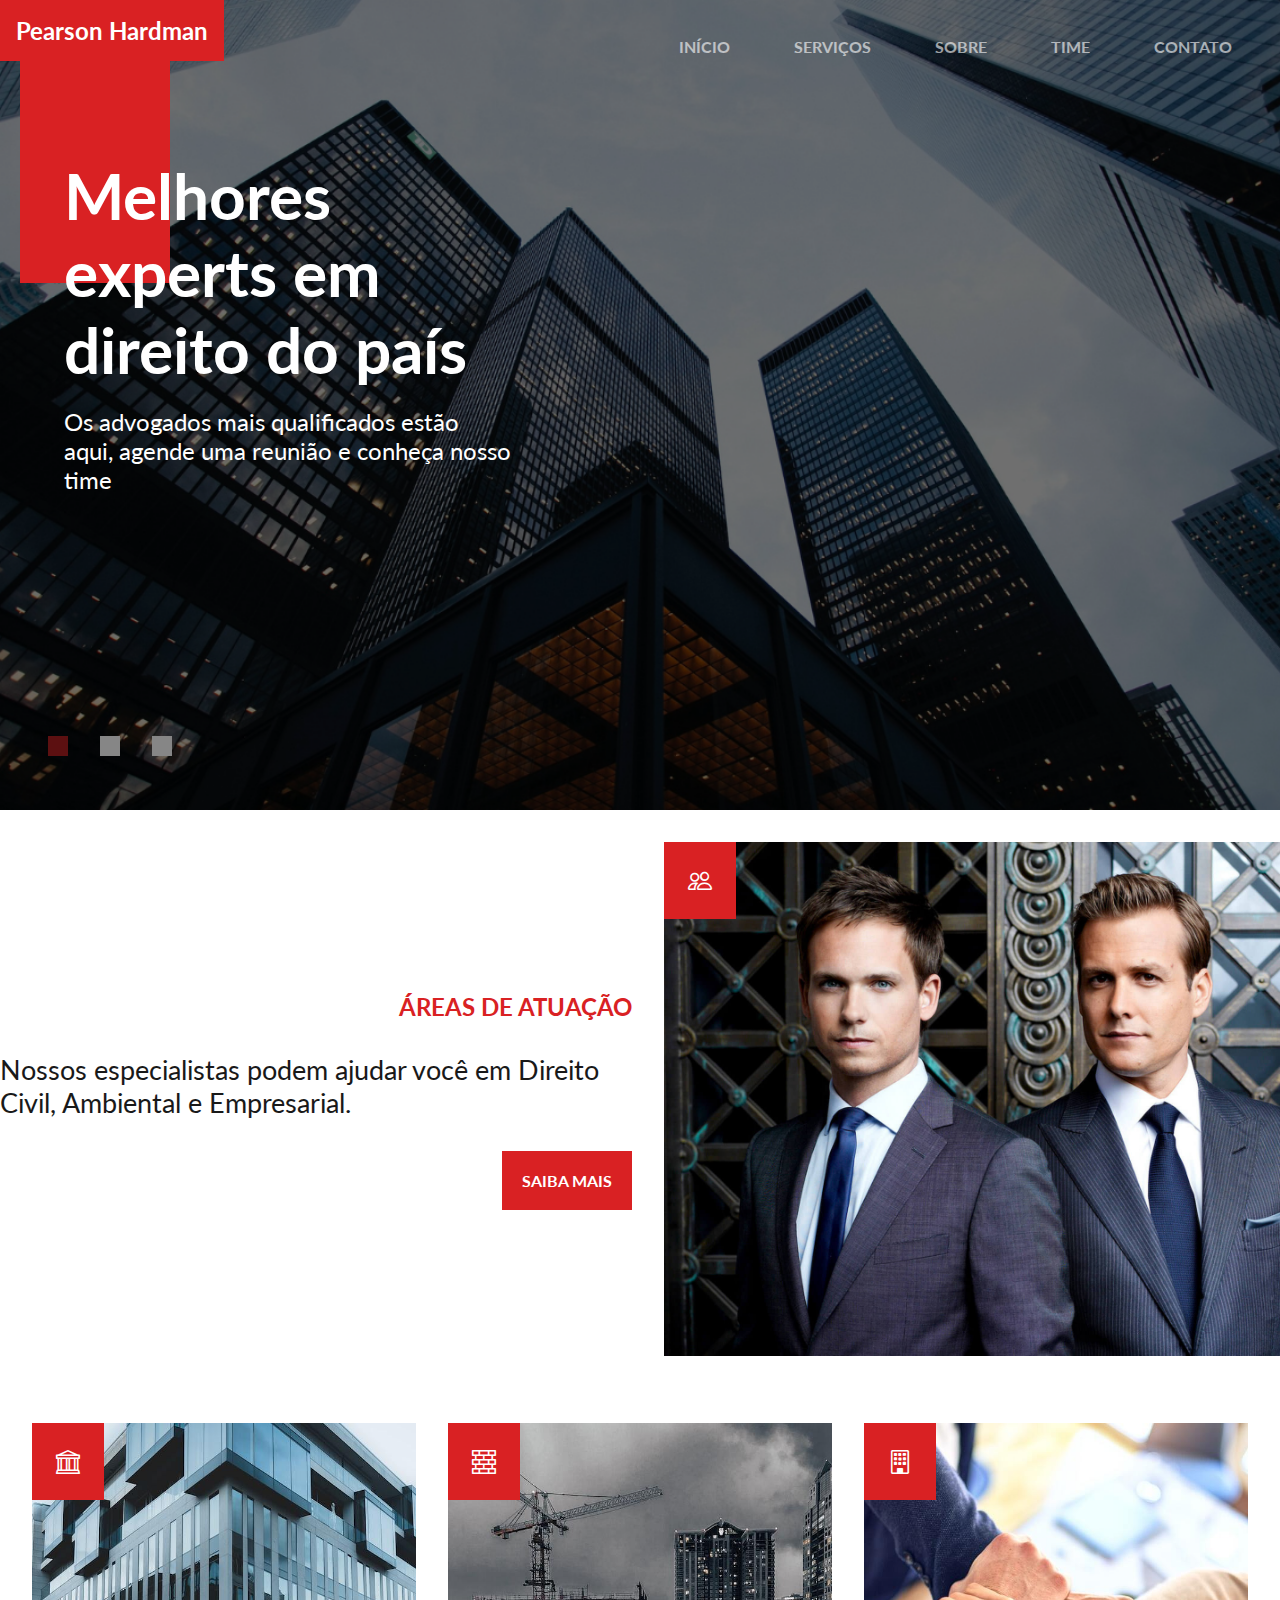
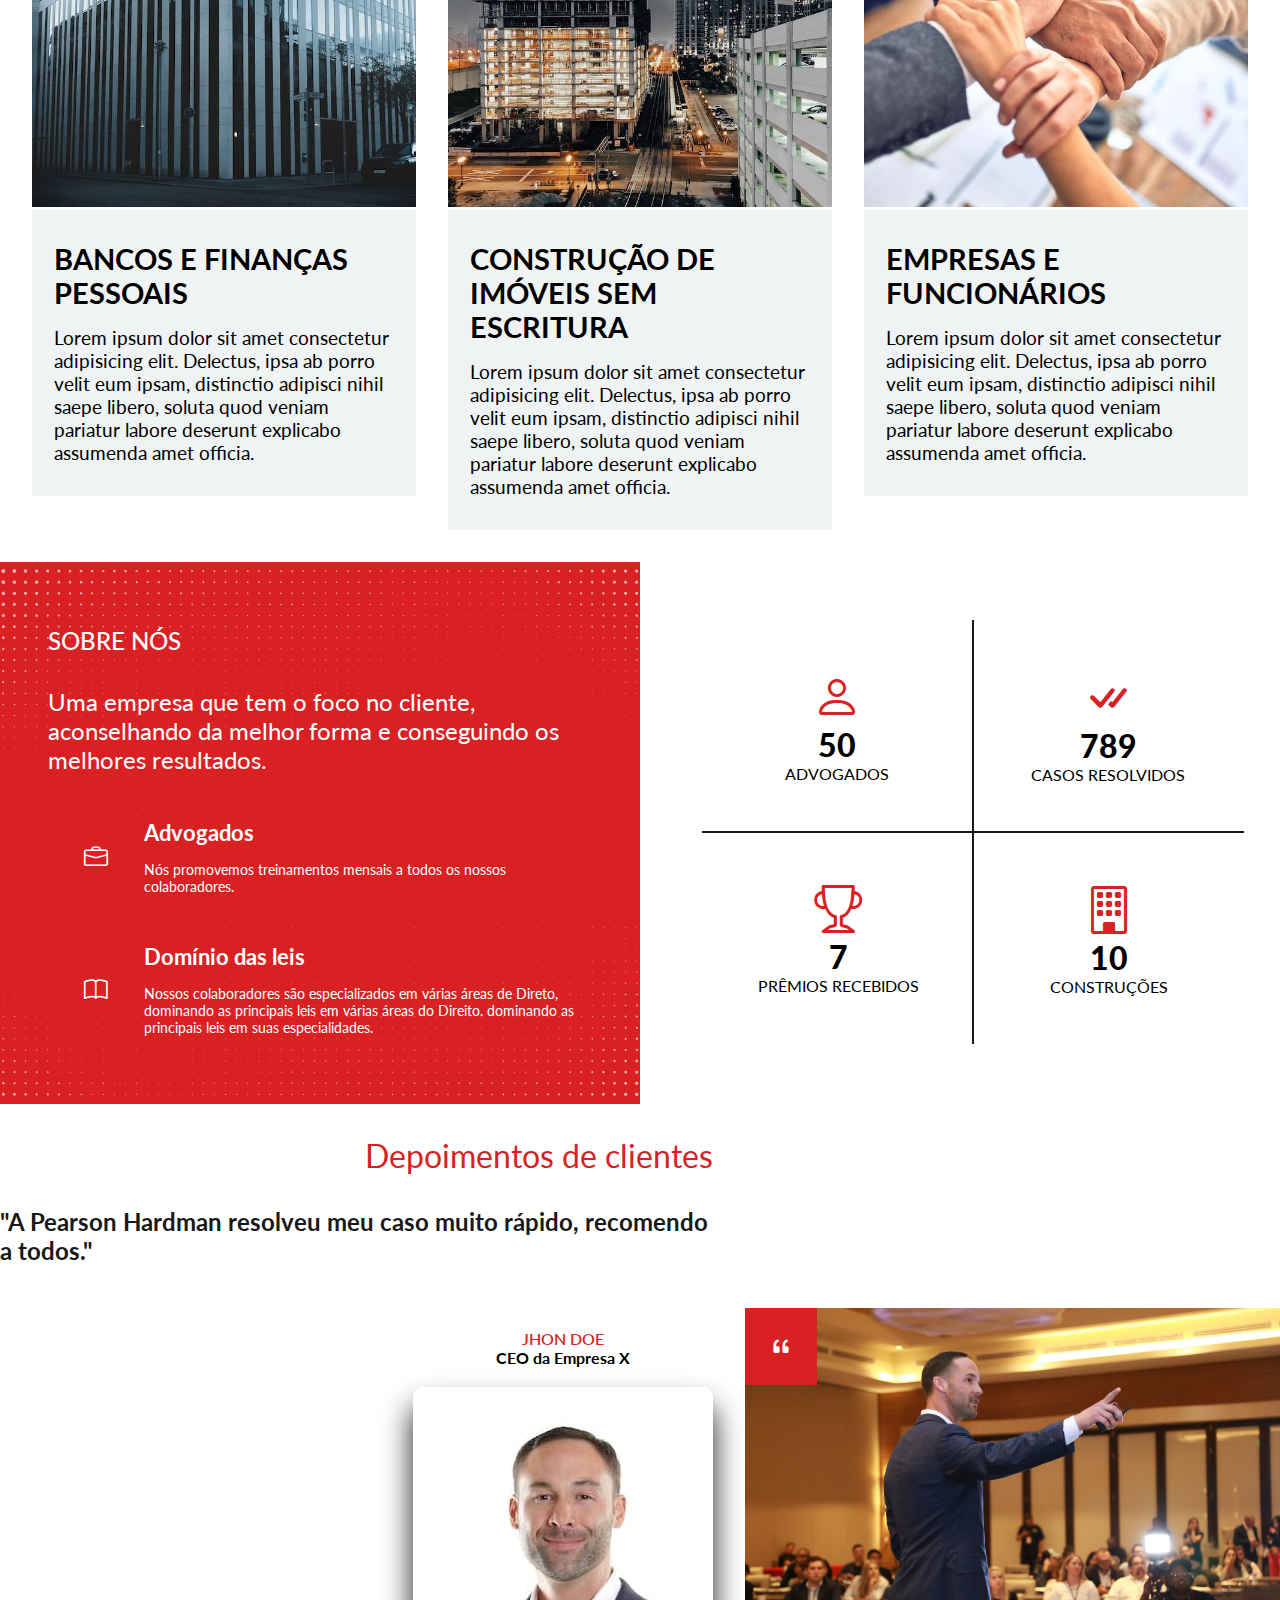
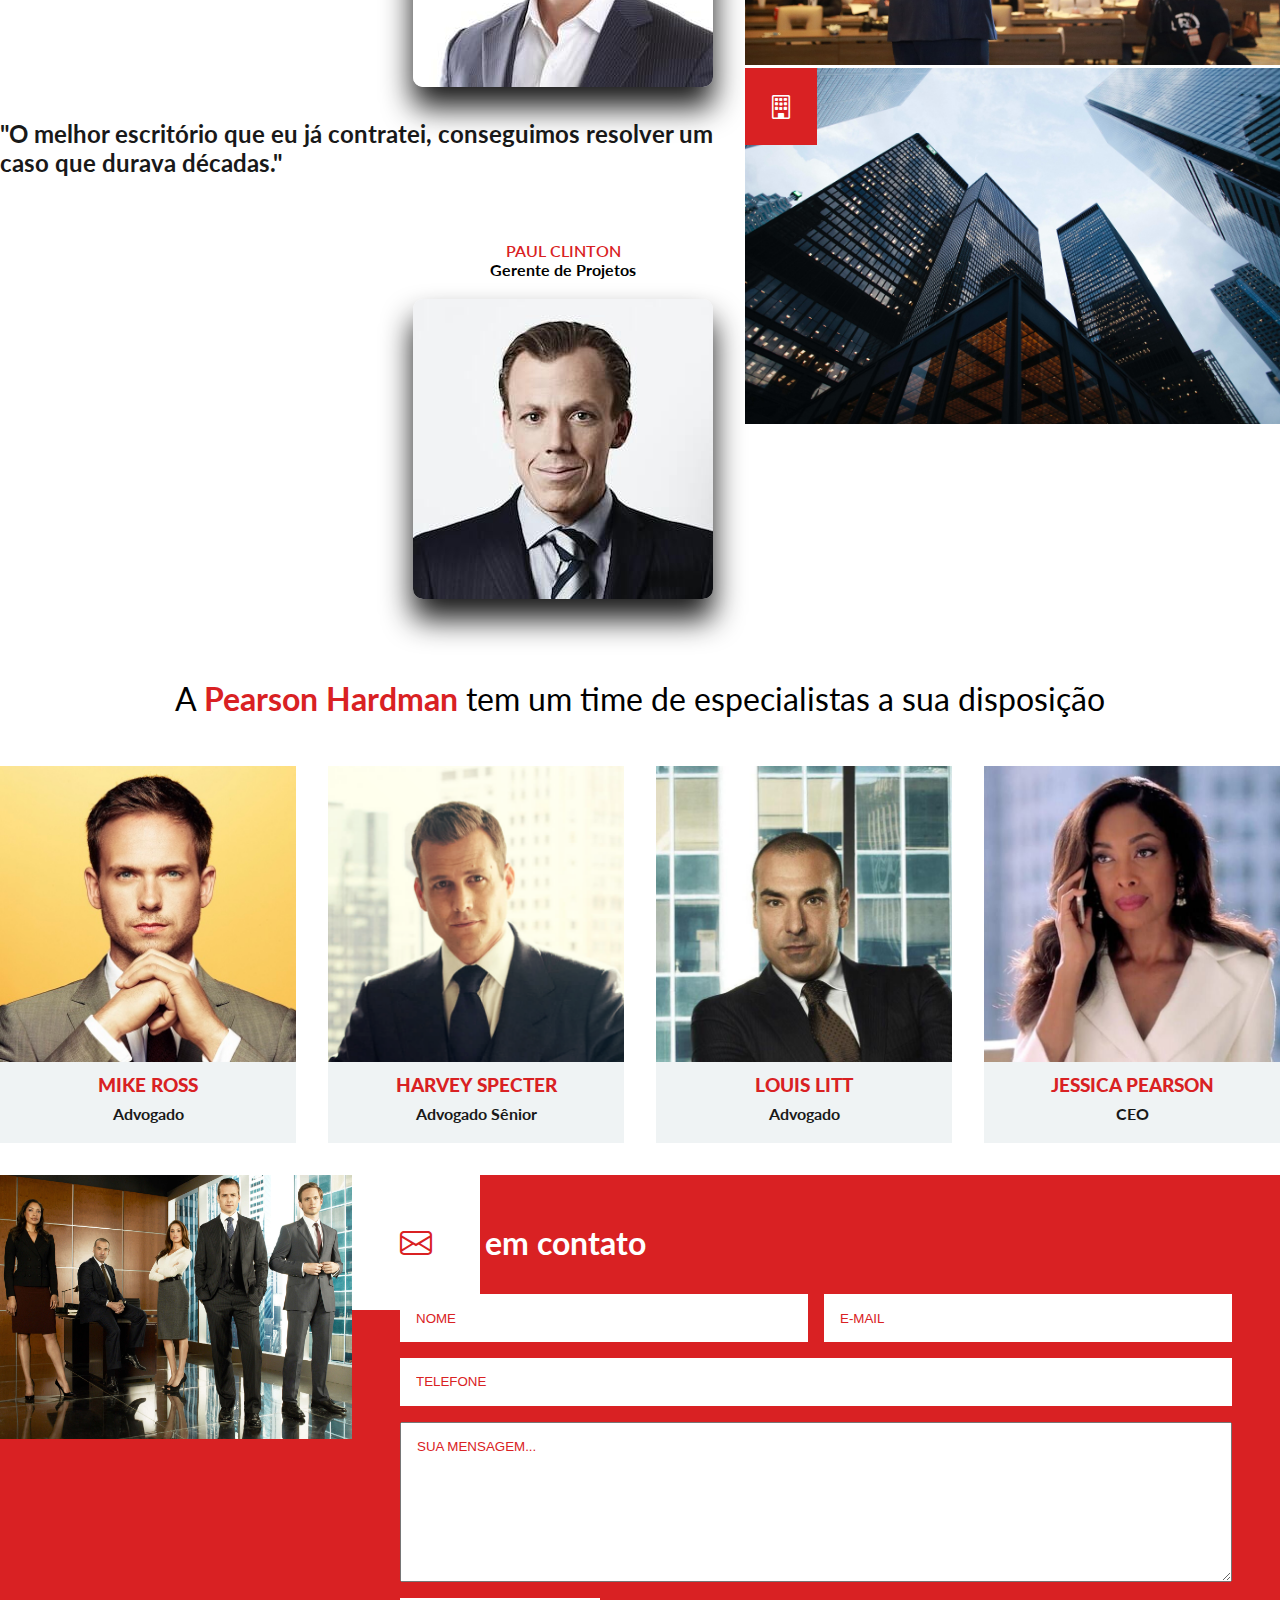
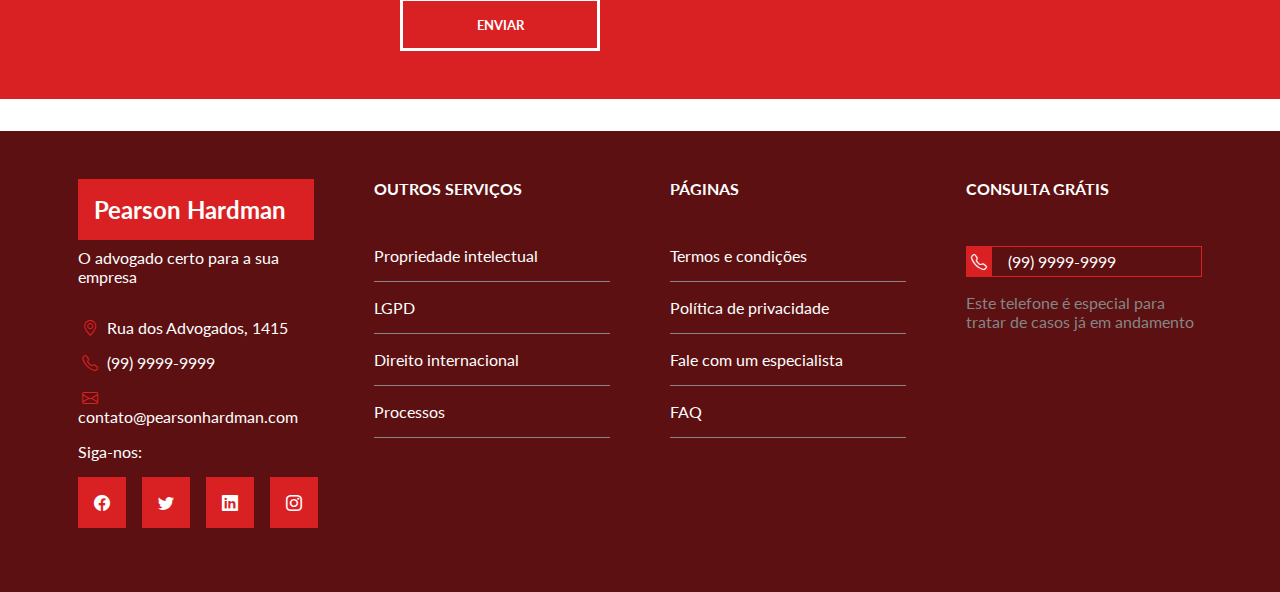
<file: index.html>
<!DOCTYPE html>
<html lang="en">
<head>
    <meta charset="UTF-8">
    <meta name="viewport" content="width=device-width, initial-scale=1.0">
    <title>Person Hardman</title>
    <link rel="stylesheet" href="./css/style.css">
    <!-- Google Fonts -->
        <link rel="preconnect" href="https://fonts.googleapis.com">
        <link rel="preconnect" href="https://fonts.gstatic.com" crossorigin>
        <link href="https://fonts.googleapis.com/css2?family=Lato:ital,wght@0,100;0,300;0,400;0,700;0,900;1,100;1,300;1,400;1,700;1,900&display=swap" rel="stylesheet">
    <!-- Bootstrap Icons  -->
        <link rel="stylesheet" href="https://cdn.jsdelivr.net/npm/bootstrap-icons@1.11.3/font/bootstrap-icons.min.css">
        <script src="js/scripts.js" defer></script>
</head>
<body>
    <!-- Cabeçalho e Banner -->
    <header id="header">
        <div id="inner-header">
            <h2 id="brand">Pearson Hardman</h2>
            <nav id="navbar">
                <a href="#header">Início</a>
                <a href="#expertise-areas">Serviços</a>
                <a href="#about">Sobre</a>
                <a href="#team">Time</a>
                <a href="#contact">Contato</a>
            </nav>
            <!-- Mobile Nav -->
            <i class="bi bi-list" id="menu"></i>
            <nav id="mobile-navbar">
            <!-- <nav id="mobile-navbar" class="menu-active"> -->
              <i class="bi bi-x-lg" id="close-menu"></i>
              <a href="#header" id="inicio">Início</a>
              <a href="#expertise-areas" id="servicos">Serviços</a>
              <a href="#about" id="sobre">Sobre</a>
              <a href="#team" id="time">Time</a>
              <a href="#contact" id="contato">Contato</a>
            </nav>
        </div>
        <div class="banner active">
            <span class="square"></span>            
            <h2>Melhores experts em direito do país</h2>
            <p>Os advogados mais qualificados estão aqui, agende uma reunião e conheça nosso time
            </p>
        </div>
        <div class="banner">
            <span class="square"></span>            
            <h2>Conheça nosso time</h2>
            <p>Veja as especialidades dos nossos advogados, e entenda como eles podem lhe ajuda
            </p>
        </div>
        <div class="banner">
            <span class="square"></span>            
            <h2>Os nossos resultados</h2>
            <p>Confira as nossas métricas e conheça os resultados que já obtivemos
            </p>
        </div>
        <div class="dots">
            <div class="dot active"></div>
            <div class="dot"></div>
            <div class="dot"></div>
        </div>
    </header>
    <!-- Áreas de atuação -->
    <main id="expertise-areas" class="text-image-section">
        <div id="expertise-information" class="text-container">
            <h3 class="sectioin-title">Áreas de atuação</h3>
            <p class="sectioin-subtitle">Nossos especialistas podem ajudar você em Direito Civil, Ambiental e Empresarial.</p>
            <a href="" class="btn">Saiba mais</a>
        </div>
        <div id="expertise-image-container" class="image-container">
            <i class="bi bi-people"></i>
            <img src="images/employees_banner.jpg" alt="Advogados da Pearson Hardman">
        </div>
        <div id="other-services">
            <div class="service">
                <img src="images/bank.jpg" alt="Banco">
                <i class="bi bi-bank"></i>
                <div class="service-info">
                    <h4>Bancos e finanças pessoais</h4>
                    <p>Lorem ipsum dolor sit amet consectetur adipisicing elit. Delectus, ipsa ab porro velit eum ipsam, distinctio adipisci nihil saepe libero, soluta quod veniam pariatur labore deserunt explicabo assumenda amet officia.</p>
                </div>

            </div>
            <div class="service">
                <img src="images/construction.jpg" alt="Construção">
                <i class="bi bi-bricks"></i>
                <div class="service-info">
                    <h4>Construção de imóveis sem escritura</h4>
                    <p>Lorem ipsum dolor sit amet consectetur adipisicing elit. Delectus, ipsa ab porro velit eum ipsam, distinctio adipisci nihil saepe libero, soluta quod veniam pariatur labore deserunt explicabo assumenda amet officia.</p>
                </div>

            </div>            
            <div class="service">
                <img src="images/company.jpg" alt="Empresa">
                <i class="bi bi-building"></i>
                <div class="service-info">
                    <h4>Empresas e funcionários</h4>
                    <p>Lorem ipsum dolor sit amet consectetur adipisicing elit. Delectus, ipsa ab porro velit eum ipsam, distinctio adipisci nihil saepe libero, soluta quod veniam pariatur labore deserunt explicabo assumenda amet officia.</p>
                </div>

            </div>
           
        </div>

    </main>
    <!--Sobre a empresa, e quantidade de premios-->
    <sectio id="about">
        <div id="about-text">
            <p class="section-subtitle">
                Sobre nós
            </p>
            <h3 class="section-title">
                Uma empresa que tem o foco no cliente, aconselhando da melhor forma e conseguindo os melhores resultados. 
            </h3>
            <div class="about-description">
                <i class="bi bi-briefcase"></i>
                <div>
                    <h4>
                        Advogados
                    </h4>
                    <p>
                        Nós promovemos treinamentos mensais a todos os nossos colaboradores.
                    </p>
                </div>
            </div>
            <div class="about-description">
                <i class="bi bi-book"></i>
                <div>
                    <h4>
                        Domínio das leis
                    </h4>
                    <p>
                        Nossos colaboradores são especializados em várias áreas de Direto, dominando as principais leis em várias áreas do Direito. dominando as principais leis em suas especialidades.
                    </p>
                </div>
            </div>
        </div>
        <div id="about-data">
            <div class="data">
                <i class="bi bi-person"></i>
                <p class="number">50</p>
                <p class="text">advogados</p>
            </div>
            <div class="data">
                <i class="bi bi-check-all"></i>
                <p class="number">789</p>
                <p class="text">Casos resolvidos</p>
            </div>
            <div class="data">
                <i class="bi bi-trophy"></i>
                <p class="number">7</p>
                <p class="text">Prêmios recebidos</p>
            </div>
            <div class="data">
                <i class="bi bi-building"></i>
                <p class="number">10</p>
                <p class="text">construções</p>
            </div>
        </div>
    </section>
    <!--Depoimentos-->
    <section id="testeminial_image">
        <section id="testimonial" class="text-image">
        <!--Esquerda-->
            <div id="testimonial-information" class="text-container">
                <div id="testimonial-information" class="text-container">
                    <h3 class="section-title">Depoimentos de clientes</h3>
                    <p class="section-subtitle">
                    "A Pearson Hardman resolveu meu caso muito rápido, recomendo a todos."
                    </p>
                    <div class="author">
                        <div class="author-info">
                            <p class="author-name">Jhon Doe</p>
                            <p class="author-job">CEO da Empresa X</p>
                        </div>
                        <img src="images/author_1.jpg" alt="Jhon Doe" />
                    </div>
                    <p class="section-subtitle">
                    "O melhor escritório que eu já contratei, conseguimos resolver um caso
                    que durava décadas."
                    </p>
                    <div class="author">
                        <div class="author-info">
                            <p class="author-name">Paul Clinton</p>
                            <p class="author-job">Gerente de Projetos</p>
                        </div>
                        <img src="images/author_2.jpg" alt="Paul Clinton" />
                    </div>
                </div>
            </div>
        <!--direita-->
            <div id="testimonial-image-container" class="image-container">
                <div class="cointainer-image">
                    <i class="bi bi-quote"></i>
                    <img src="images/court.jpg" alt="Advogado em um tribunal">
                </div>
                <div class="cointainer-image">
                    <i class="bi bi-building"></i>
                    <img src="images/main_banner3.jpg" alt="Advogado em um tribunal">
                </div>
            </div>
        </section>
    </section>
    <!-- Colaboradores -->
    <section id="team">
        <span class="square"></span>
        <h2>
          A <span class="emphasis">Pearson Hardman</span> tem um time de especialistas a sua
          disposição
        </h2>
        <div class="employees">
          <div class="employee">
            <a href="https://suits.fandom.com/wiki/Mike_Ross" target="_blank"><img src="images/mike.jpg" alt="Mike Ross" /></a>
            <p class="employee-name">Mike Ross</p>
            <p class="employee-role">Advogado</p>
          </div>
          <div class="employee">
            <a href="https://suits.fandom.com/wiki/Harvey_Specter" target="_blank"><img src="images/harvey.png" alt="Harvey Specter" /></a>
            <p class="employee-name">Harvey Specter</p>
            <p class="employee-role">Advogado Sênior</p>
          </div>
          <div class="employee">
            <a href="https://suits.fandom.com/wiki/Louis_Litt" target="_blank"><img src="images/louis.jpg" alt="Louis Litt" /></a>
            <p class="employee-name">Louis Litt</p>
            <p class="employee-role">Advogado</p>
          </div>
          <div class="employee">
            <a href="https://suits.fandom.com/wiki/Jessica_Pearson" target="_blank"><img src="images/jessica.jpg" alt="Jessica Pearson" /></a>
            <p class="employee-name">Jessica Pearson</p>
            <p class="employee-role">CEO</p>
          </div>
        </div>
      </section>
      <!-- Contato -->
      <section id="contact" class="text-image-section">
        <div id="contact-image-container" class="image-container">
          <img src="images/office.jpg" alt="Advogados no escritório" />
        </div>
        <div id="contact-information" class="text-container">
          <i class="bi bi-envelope"></i>
          <p class="section-subtitle">Entre em contato</p>
          <form>
            <div class="form-control">
              <input type="text" name="name" id="name" placeholder="Nome" />
              <input type="email" name="email" id="email" placeholder="E-mail" />
            </div>
            <input type="text" name="phone" id="phone" placeholder="Telefone" />
            <textarea
              name="message"
              id="message"
              placeholder="Sua mensagem..."
            ></textarea>
            <input type="submit" value="Enviar" class="btn" />
          </form>
        </div>
      </section>
      <!-- Rodapé -->
      <footer id="footer">
        <div class="contact-info">
          <div class="footer-brand">
            <h2>Pearson Hardman</h2>
            <p>O advogado certo para a sua empresa</p>
          </div>
          <p><i class="bi bi-geo-alt"></i> Rua dos Advogados, 1415</p>
          <p><i class="bi bi-telephone"></i> (99) 9999-9999</p>
          <p><i class="bi bi-envelope"></i> contato@pearsonhardman.com</p>
          <div class="social-networks">
            <p>Siga-nos:</p>
            <div class="networks">
              <a href="#"><i class="bi bi-facebook"></i></a>
              <a href="#"><i class="bi bi-twitter"></i></a>
              <a href="#"><i class="bi bi-linkedin"></i></a>
              <a href="#"><i class="bi bi-instagram"></i></a>
            </div>
          </div>
        </div>
        <div class="links-container">
          <h4>Outros serviços</h4>
          <nav>
            <a href="#">Propriedade intelectual</a>
            <a href="#">LGPD</a>
            <a href="#">Direito internacional</a>
            <a href="#">Processos</a>
          </nav>
        </div>
        <div class="links-container">
          <h4>Páginas</h4>
          <nav>
            <a href="#">Termos e condições</a>
            <a href="#">Política de privacidade</a>
            <a href="#">Fale com um especialista</a>
            <a href="#">FAQ</a>
          </nav>
        </div>
        <div class="links-container">
          <h4>Consulta grátis</h4>
          <div class="phone-number">
            <i class="bi bi-telephone"></i>
            <p>(99) 9999-9999</p>
          </div>
          <p class="phone-info">
            Este telefone é especial para tratar de casos já em andamento
          </p>
        </div>
      </footer>  
</body>
</html>
</file>
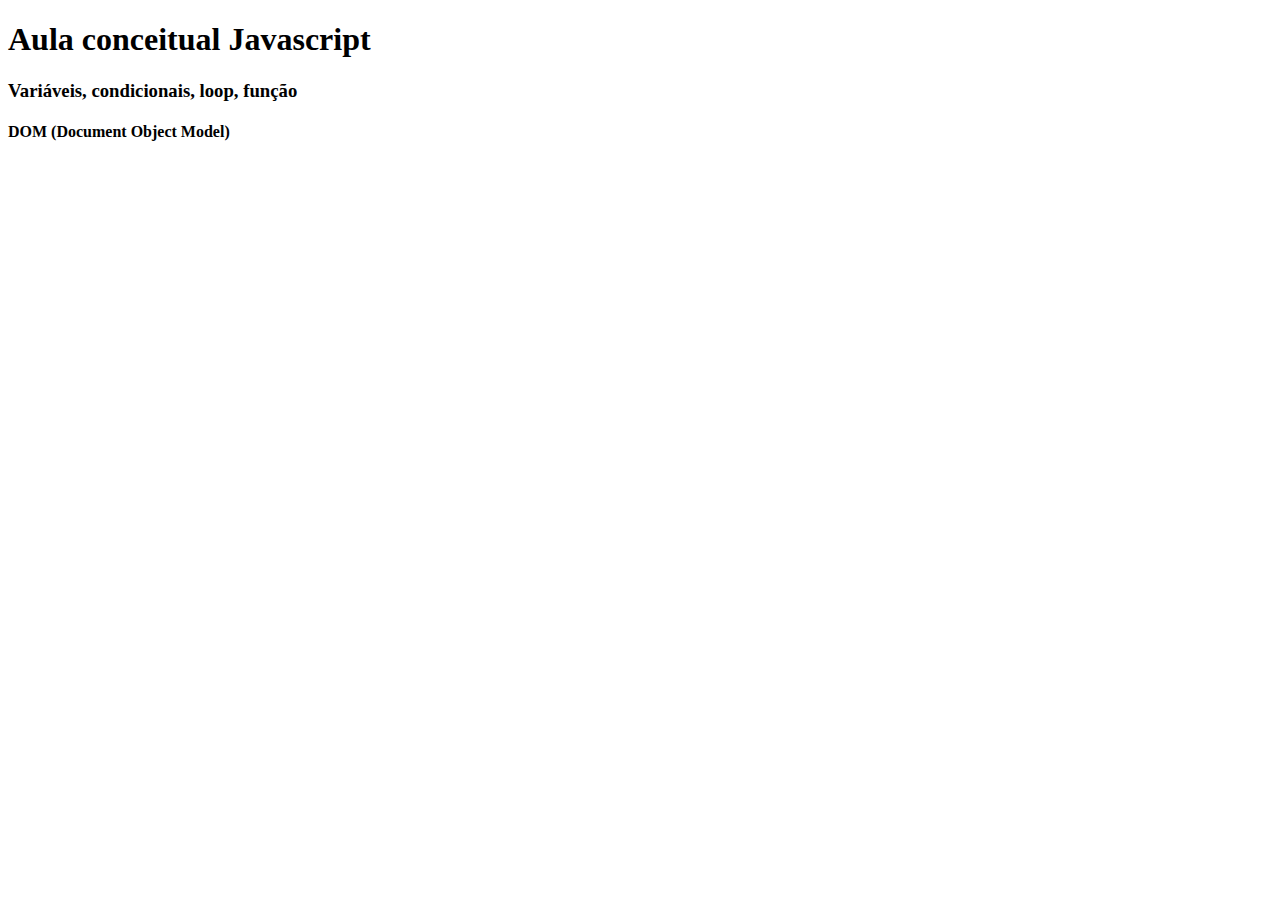
<file: aulas.html>
<!DOCTYPE html>
<html lang="en">
<head>
    <meta charset="UTF-8">
    <meta name="viewport" content="width=device-width, initial-scale=1.0">
    <title>Document</title>
    <script src="js/aula.js"></script>
</head>
<body>
    <h1>Aula conceitual Javascript</h1>
    <h3>Variáveis, condicionais, loop, função</h3>
    <h4>DOM (Document Object Model) </h4>
</body>
</html>
</file>
<file: css/style.css>
:root {
    --main-color:#d92123;
    --primary-text-color:#fff;
    --secondary-text-color:#191919;
    --secondary-color:#868686;
    --tertiary-color:#eff3f4;
    --secondary-bg-color:#5c1011;
}

* {
    font-family: "Lato";
    padding: 0;
    margin: 0;
    box-sizing: border-box;
}

a {
    text-decoration: none;
}

img {
    width: 100%;
}

i {
    background-color: var(--main-color);
    color: var(--primary-text-color);
    font-size: 1.5em;
    padding: 2em;
}

/* id */
#header{
    min-height: 90vh;
    background-image: url("../images/main_banner4.png");
    background-size: cover;
    background-position: center;
    color: var(--primary-text-color);
    margin-bottom: 2rem;
}

#inner-header{
    /* padrão linha */
    display: flex;
    /* alinhamento é horizontal, eixo x */
    justify-content: space-between;
    /* alinhamento vertical, eixo y */
    align-items: center;
}

#brand {
    background-color: var(--main-color);
    padding: 1rem;
    margin-bottom: 2rem;
}

#navbar {
    display: flex;
    gap: 2rem;
    text-transform: uppercase;
    margin-right: 2rem;
}

#navbar a {
    color: var(--primary-text-color);
    font-weight: bold;
    padding: 1rem;
    opacity: 60%;
}

#navbar a:hover{
    color: var(--main-color);
    transition: 0.1s;
    opacity: 100%;
}

/* Mobile nav */

#mobile-navbar {
    position: fixed;
    left: 100%;
    top: 0;
    height: 100%;
    width: 100%;
    background-color: rgba(0,0,0,0.90);
    padding: 4rem 2rem;
    display: flex;
    flex-direction: column;
    transition: 0.4s;
    z-index: 6;
}

#mobile-navbar a {
    color: var(--primary-text-color);
    font-size: 2rem;
    text-align: center;
    margin-bottom: 1rem;
    padding: 1rem;
    border-bottom: 1px solid var(--main-color);
}

#mobile-navbar.menu-active {
    left: 0;
}

#close-menu {
    position: absolute;
    top: 0;
    right: 0;
}

#menu, #close-menu {
    font-size: 2rem;
    padding: 1rem;
    display: none;
}



.banner.active{
    opacity: 1;
    transition: 0.4s;
    z-index: 5; /* banner ativo é mostrado */
}

.banner{
    max-width: 45%;
    opacity: 0;
    transition: 0.4s;
    padding: 4rem;
    position: absolute;
}

.banner h2{
    font-size: 4rem;
    margin-bottom: 1.2rem;
    position: relative;
    z-index:2;
}

.banner p{
    font-size: 1.5rem;
}

.square{
    display:block;
    width: 150px;
    height: 150px;
    background-color: var(--main-color);
    position: absolute;
    left: 20px;
    top: 40px;
    z-index:1;
}

.dots{
    display:flex;
    gap:2rem;
    position: absolute;
    bottom: 9rem;
    left:3rem;
}

.dot{
    width: 20px;
    height: 20px;
    background-color: var(--secondary-color);
    transition: 0.4s;
}

.dot.active{
    background-color: var(--secondary-bg-color);
    transition: 0.4s;
}

/*Áreas de atuação*/

.text-image-section {
    display: flex;
    flex-wrap: wrap;
    gap: 2rem;
}

.text-container{
    display: flex;
    flex: 2 1 0;
    gap: 2rem;
    flex-direction: column;
    justify-content: center;
    align-items: end;
}

.image-container {
    flex: 1 1 300px;
    position: relative;
}

.image-container i {
    position: absolute;
    padding: 1em;
}

.sectioin-title {
    text-transform: uppercase;
    font-weight: bold;
    font-size: 1.5em;
    color: var(--main-color);
}

.sectioin-subtitle{
    color: var(--secondary-text-color);
    font-size: 1.7em;
}

.btn {
    background-color: var(--main-color);
    color: var(--primary-text-color);
    text-transform: uppercase;
    padding: 20px;
    font-weight: bolder;
}

.btn:hover{
    background-color: var(--primary-text-color);
    color: var(--main-color);
    border: 1px solid var(--main-color);
    transition: 0.2s;
}

#other-services{
    width: 100%;
    display: flex;
    gap:2rem;
    padding: 2rem;
}

.service{
    position: relative;
}

.service i{
    position: absolute;
    left:0;
    top:0;
    padding: 1em;
    
}

#other-services .service:hover {
    opacity: 80%;
    transition: 0.3s;
}

.service-info {
    background-color: var(--tertiary-color);
    padding: 2em 1.4em;
    min-height: 250px;
}

.service-info h4 {
    font-size: 1.8rem;
    margin-bottom: 1rem;
    text-transform: uppercase;
}

.service-info p {
    font-size: 1.2em;
}

#about{
    display: flex;
    gap: 2rem;
    align-items: center;
    flex-wrap: wrap;
}

#about-text {
        background-image: url("../images/pattern.png");
        background-size: cover;
        background-position: center;
        color: var(--primary-text-color);
        display: flex;
        /*Flex: grow, shirink e basic - Grow -> o quanto o elemento cresce em relação aos outros, Shirink -> o quanto ele encolhe em relação aos outros, basic -> o tamanho inicial básico antes do encolhimento e crescimento.*/
        flex: 1 1 0;
        flex-direction: column;
        justify-content: center;
        gap: 2rem;
        padding: 4rem 3rem;
}

#about-text .section-subtitle,
#about-text .section-title{
        color: var(--primary-text-color);
}

#about-text .section-title{
    font-size: 1.5em;
}

#about-text .section-subtitle{
    font-weight: 500;
    text-transform: uppercase;
}

#about-text i {
    padding: 1.5em;
    background: none;
}

#about-text .about-description {
    display: flex;
}

#about-data{
    flex: 1 1 0;
}

.about-description{
    align-items: center;
    justify-content: left;
}

.about-description h4 {
    font-size: 1.4em;
    margin-bottom: 15px;
    font-weight: bold;
}

.about-description p {
    font-size: 0.9em;
}

#about-data {
    display: flex;
    flex: 1 1 0;
    padding: 2rem; 
    flex-wrap: wrap;   
}

#about-data .data {
    width: 50%;
    display: flex;
    flex-direction: column;
    justify-content: center;
    align-items: center;
    padding: 3rem;
    margin-top: -2px;
    margin-left: -2px;
    transition: 0.4s;
}

#about-data .data:first-child{
    border-right: 2px solid var(--secondary-text-color);
    border-bottom: 2px solid var(--secondary-text-color);
}

#about-data .data:last-child{
    border-left: 2px solid var(--secondary-text-color);
    border-top: 2px solid var(--secondary-text-color);
}

#about-data .data .number {
    font-size: 2rem;
    font-weight: 1000;
}

#about-data .data .text{
    text-transform: uppercase;
}

#about-data i {
    font-size: 3em;
    background-color: transparent;
    color: var(--main-color);
    padding: 0;
}

#about-data .data:hover{
    font-size: 1.5rem;
    transition: 0.4s;
}

#testeminial_image{
    display: flex;
}

#testimonial{
    display: flex;
    gap: 2rem;
    align-items: center;
    flex-wrap: wrap;
}

#testimonial-information{
    flex: 2 1 0;
}

.section-subtitle{
    color: var(--secondary-text-color);;
    font-weight: bold;
    font-size: 1.5rem;
}

.section-title{
    color: var(--main-color);
    font-weight: 400;
    font-size: 2rem;
}

.author {
    display: flex;
    flex-direction: column;
    align-items: center;
    justify-content: center;
    position: relative;
}

.author img{
    border-radius: 10px;
    box-shadow:  0px 20px 30px var(--secondary-text-color);
    margin-top: 20px;
}

#testimonial-image-container{
    flex:  1.5 0 0;
}

.author .author-name {
    color: var(--main-color);
    text-transform: uppercase;
    font-weight: 600;
    text-align: center;
    margin-top: 2rem;
}

.author .author-job {
    font-weight: bolder;
}

.cointainer-image:hover {
    opacity: 80%;
    transition: 0.2s;
}

/*Colaboradores*/

#team h2 {
    font-size: 2rem;
    padding: 3rem;
    text-align: center;
    font-weight: 400;
}

#team .emphasis{
    color: var(--main-color);
    font-weight: bolder;
}

.employees{
    display: flex;
    gap: 2rem;
    justify-content: center;

}

.employee{
    transition: 0.6s;
    background-color: var(--tertiary-color);
    padding-bottom: 20px;
}

.employee:hover{
    transform: scale(1.05);
    transition: 0.5s;
}

.employee .employee-name {
    text-align: center;
    padding: 0.5rem;
    font-size: 1.2rem;
    text-transform: uppercase;
    color: var(--main-color);
    font-weight: 900;
}

.employee .employee-role {
    color: var(--secondary-text-color);
    font-weight: 700;
    text-align: center;
}

#contact {
    background-color: var(--main-color);
    gap: 0;
    display: flex;
}

#contact-information {
    position: relative;
    padding: 3rem;
    flex: 1 1 0;
    justify-content: center;
    align-items: flex-start;
}

#contact-information .section-subtitle {
    color: var(--primary-text-color);
    align-items: center;
    font-size: 2rem;
}

#contact-information i {
    position: absolute;
    left: 0;
    top: 0;
    background: var(--primary-text-color);
    color: var(--main-color);
    font-size: 2rem;
    padding: 3rem;
}

#contact-information form {
    display: flex;
    flex-direction: column;
    gap: 1rem;
}


#contact-information .form-control {
    display: flex;
    gap: 1rem;
}

#contact-information input,
#contat-information textarea {
    flex: 0.5;
    padding: 1rem;
    border: none;
    width: 25rem;
    height: 3rem;
}

#contact-information #phone {
    width: 52rem;
}

#contact-information #message {
    padding: 1rem;
    height: 10rem;
}

#contact-information .btn{
    padding: 1rem;
    width: 12.5rem;
    border: 3px solid var(--primary-text-color);
    transition: 0.3s;
}

#contact-information .btn:hover{
    color: var(--main-color);
    background-color: var(--primary-text-color);
    transition: 0.3s;
}

#contact-information ::placeholder {
    color: var(--main-color);
    text-align: left;
    text-transform: uppercase;
    font-weight: 500;
    font-family: sans-serif;
}

#contact-information #name,
#contact-information #email,
#contact-information #phone,
#contact-information textarea {
    color: var(--main-color);
    font-family: sans-serif;
}

/* Rodapé */
#footer {
    color: var(--primary-text-color);
    background-color: var(--secondary-bg-color);
    display: flex;
    justify-content: space-around;
    padding: 3rem 3rem 5rem;
    width: 100%;
  }
  
  #footer i {
    font-size: 1rem;
    padding: 0.3rem;
  }
  
  #footer a {
    color: var(--primary-text-color);
  }
  
  .contact-info,
  .links-container {
    width: 20%;
  }
  
  .footer-brand {
    margin-bottom: 2rem;
  }
  
  .footer-brand h2 {
    background-color: var(--main-color);
    margin-bottom: 0.5rem;
    padding: 1rem;
  }
  
  .contact-info p {
    margin-bottom: 1rem;
  }
  
  .contact-info p i {
    background-color: transparent;
    padding: 0;
    color: var(--main-color);
  }
  
  .social-networks p {
    margin-bottom: 1rem;
  }
  
  .networks {
    margin-top: 2rem;
    display: flex;
    gap: 1rem;
  }
  
  #footer .networks i {
    padding: 1rem;
  }
  
  .links-container h4 {
    text-transform: uppercase;
    margin-bottom: 3rem;
  }
  
  .links-container nav {
    display: flex;
    flex-direction: column;
  }
  
  .links-container nav a {
    padding-bottom: 1rem;
    margin-bottom: 1rem;
    border-bottom: 1px solid var(--secondary-color);
  }
  
  .phone-number {
    display: flex;
    border: 1px solid var(--main-color);
    gap: 1rem;
    align-items: center;
    margin-bottom: 1rem;
  }
  
  .phone-info {
    color: var(--secondary-color);
  }


/* Mobile */

@media (max-width: 450px){
    body {
        overflow-x: hidden;
    }

    i {
        padding: 1.5rem;
        font-size: 1.5rem;
    }

    #navbar {
        display: none;
    }

    #menu, #close-menu {
        display: block;
    }

    .banner {
        max-width: 100%;
        padding: 4rem 2rem;
    }
    
    .banner h2 {
        font-size: 2.5rem;
    }

    .banner p {
        font-size: 1.2rem;
        margin-top: 3rem;
    }

    #expertise-information h3 {
        font-size: 1.5rem;
        padding: 0.5rem;
    }

    #expertise-information p {
        font-size: 1.5rem;
        padding-left: 0.5rem;
        text-align: right;
    }

    /* Areas de atuação */

    .btn {
        align-self: initial;
    }

    .image-container {
        flex: 1 1 100%;
    }

    #other-services {
        flex-direction: column;
    }


    /* Sobre nos */

    #about {

    }

    #about-text,
    #abaout-data {
        flex: 1 1 100%;
    }

    #about-description i{
        padding: 0;
        min-width: 40px;
    }

    #about #about-data .data{
        width: 100%;
        border: none;
        border-bottom: 1px solid var(--secondary-text-color);
    }

    /* Depoimentos */

    #testimonial {
        flex-wrap: wrap;
    }

    .text-container {
        text-align: center;
        padding: 2rem;
    }

    #testimonial-image-container {
       width: 450px;
    }

    #testimonial-image-container i {
        font-size: 1.5rem;
    }

    .employees {
        flex-wrap: wrap;
    }

    /* Contato */

    #contact {
        background-color: var(--main-color);
        display: flex;
        width: 450px;
        padding: 0;
    }
    
    #contact-information {
        display: flex;
        flex-direction: column;
        position: relative;
    }
    
    #contact-information .section-subtitle {
        color: var(--primary-text-color);
        font-size: 2rem;
    }
    
    #contact-information i {
        font-size: 1rem;
        padding: 1.5rem;
    }
    
    #contact-information form {
        display: flex;
        flex-direction: column;
        flex-wrap: wrap;
        padding: 0;
    }
    
    
    #contact-information .form-control {
        display: flex;
        flex-wrap: wrap;
    }
    
    #contact-information input,
    #contat-information textarea {
        border: none;
        width: 450px;
        height: 3rem;
    }
    
    #contact-information #phone {
        width: 450px;
    }
    
    #contact-information #message {
        padding: 1rem;
        height: 10rem;
    }
    
    #contact-information .btn{
        width: 450px;
        border: 3px solid var(--primary-text-color);
        transition: 0.3s;
    }

    /* Rodape */

    #footer i {
        font-size: 2rem;
        padding: 1rem;
    }

    .footer-brand {
        text-align: center;
    }

    .networks {
        margin-bottom: 1rem;
    }

    .links-container{
        margin-bottom: 1rem;
    }

    .links-container {
        margin-bottom: 1.5rem;
    }
}
</file>
